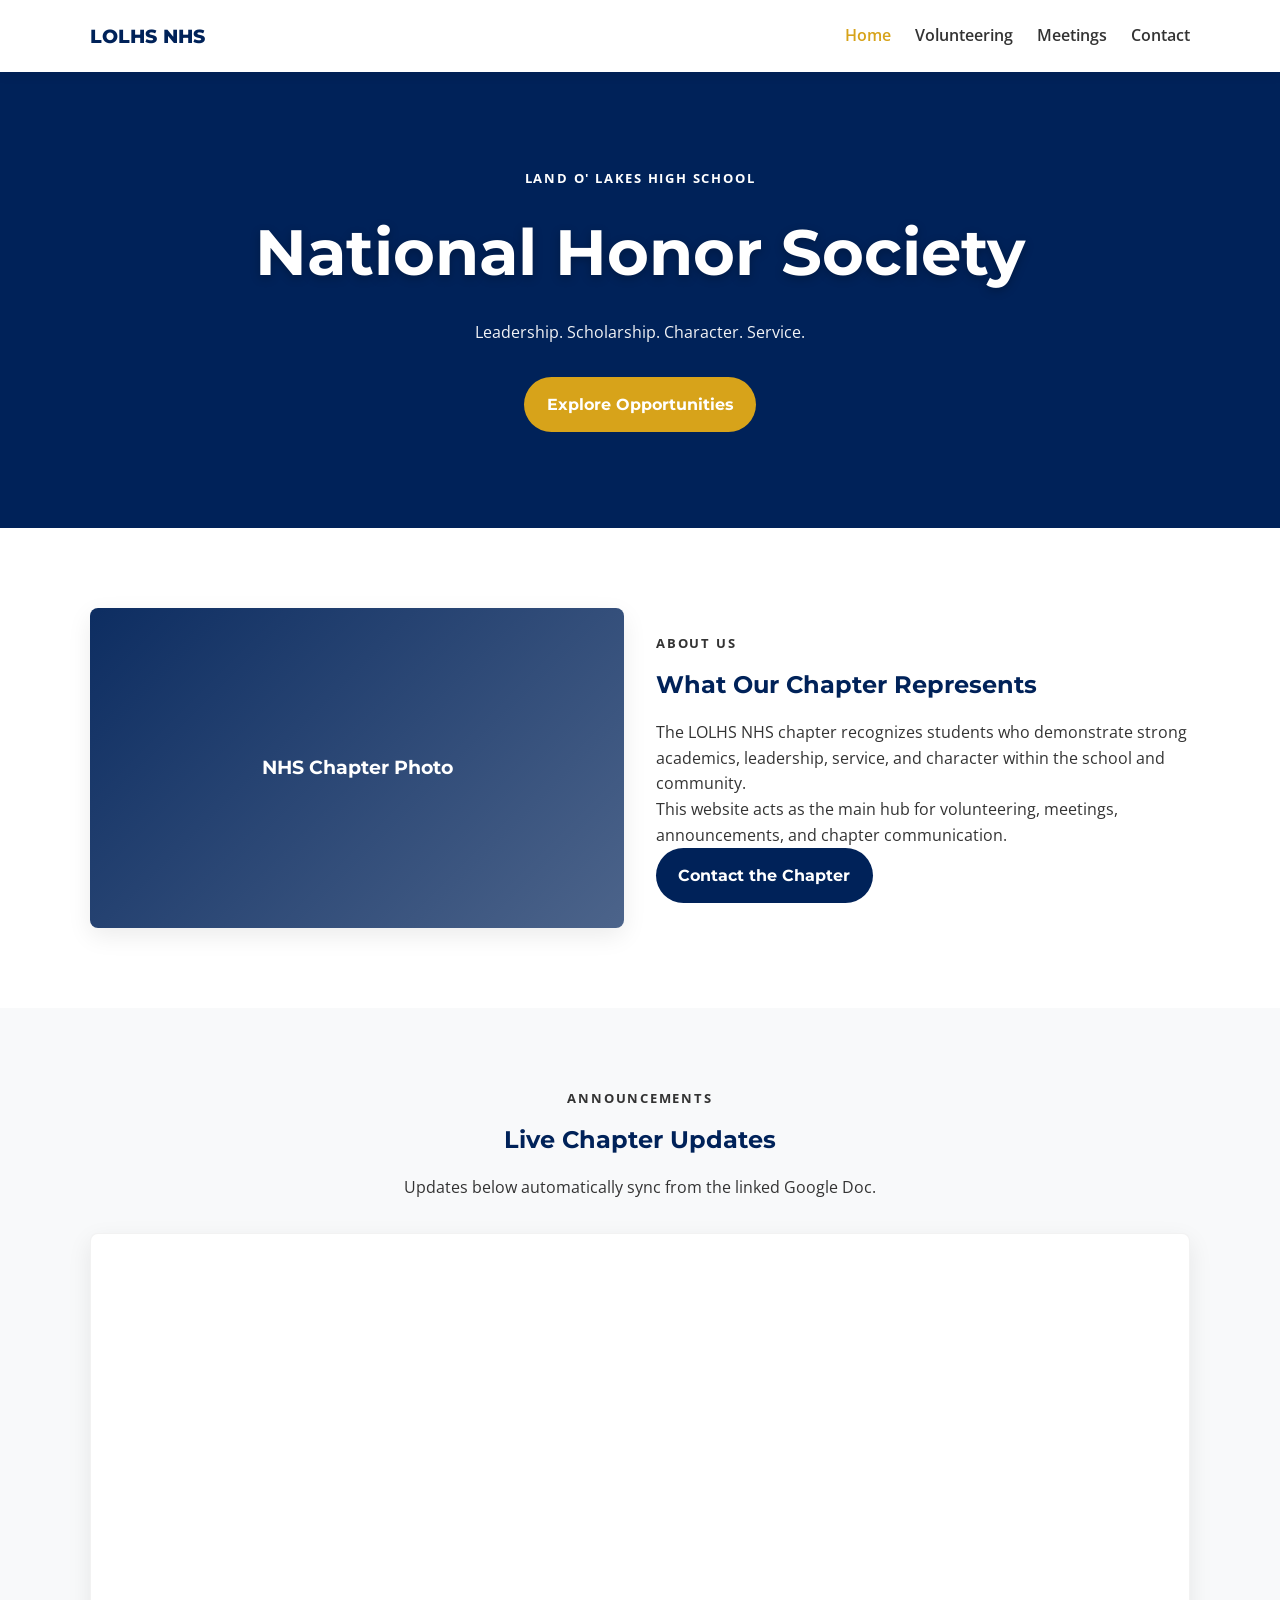
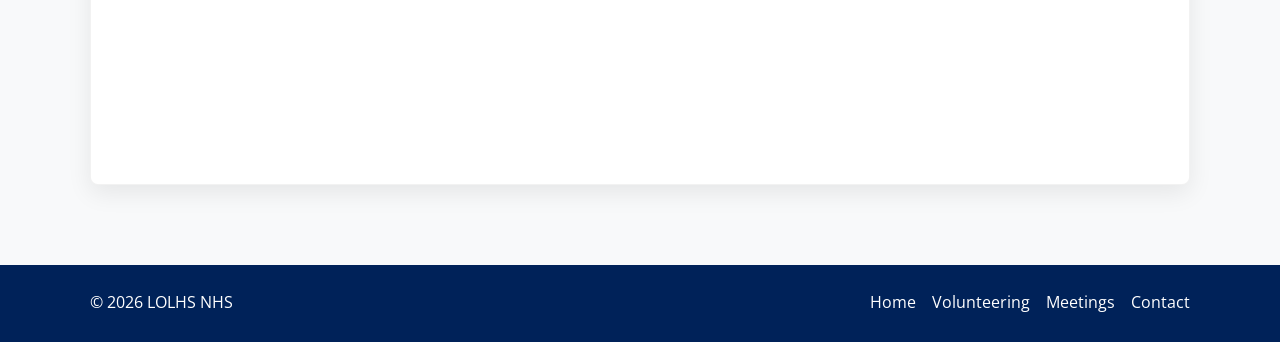
<file: index.html>
<!DOCTYPE html>
<html lang="en">
<head>
  <meta charset="UTF-8" />
  <meta name="viewport" content="width=device-width, initial-scale=1.0" />
  <title>LOLHS NHS | Home</title>
  <link rel="stylesheet" href="style.css" />
</head>
<body>

<header class="site-header">
  <div class="nav-inner container">

    <a href="index.html" class="site-title">LOLHS NHS</a>

    <input type="checkbox" id="nav-toggle" class="nav-toggle">

    <label for="nav-toggle" class="nav-toggle-label">
      <span></span>
      <span></span>
      <span></span>
    </label>

    <nav class="site-nav">
      <a href="index.html" class="active">Home</a>
      <a href="volunteering.html">Volunteering</a>
      <a href="meetings.html">Meetings</a>
      <a href="contact.html">Contact</a>
    </nav>

  </div>
</header>

<main>

  <section class="hero">
    <div class="container hero-content">

      <p class="eyebrow">Land O' Lakes High School</p>

      <h1>National Honor Society</h1>

      <p class="hero-text">
        Leadership. Scholarship. Character. Service.
      </p>

      <a href="volunteering.html" class="btn btn-accent">
        Explore Opportunities
      </a>

    </div>
  </section>

  <section class="section">
    <div class="container split">

      <div class="image-placeholder">
        <span>NHS Chapter Photo</span>
      </div>

      <div class="content-panel">

        <p class="section-label">About Us</p>

        <h2>What Our Chapter Represents</h2>

        <p>
          The LOLHS NHS chapter recognizes students who demonstrate strong academics,
          leadership, service, and character within the school and community.
        </p>

        <p>
          This website acts as the main hub for volunteering, meetings,
          announcements, and chapter communication.
        </p>

        <a href="contact.html" class="btn btn-primary">
          Contact the Chapter
        </a>

      </div>

    </div>
  </section>

  <section class="section alt">

    <div class="container">

      <div class="section-heading">

        <p class="section-label">Announcements</p>

        <h2>Live Chapter Updates</h2>

        <p>
          Updates below automatically sync from the linked Google Doc.
        </p>

      </div>

      <div class="embed-container">

        <iframe
          src="https://docs.google.com/document/d/e/2PACX-1vQksfCNlN4DtCSYX5ZpMIVQ_4Ucz5kxHmSymVKat8ieTuI7HtusIlCyWHaJHdj3GlbvHt1aGH6DDHqA/pub?embedded=true"
          title="NHS Announcements"
          loading="lazy"
          allowfullscreen>
        </iframe>

      </div>

    </div>

  </section>

</main>

<footer class="site-footer">

  <div class="container footer-inner">

    <p>© 2026 LOLHS NHS</p>

    <div class="footer-links">
      <a href="index.html">Home</a>
      <a href="volunteering.html">Volunteering</a>
      <a href="meetings.html">Meetings</a>
      <a href="contact.html">Contact</a>
    </div>

  </div>

</footer>

</body>
</html>
</file>
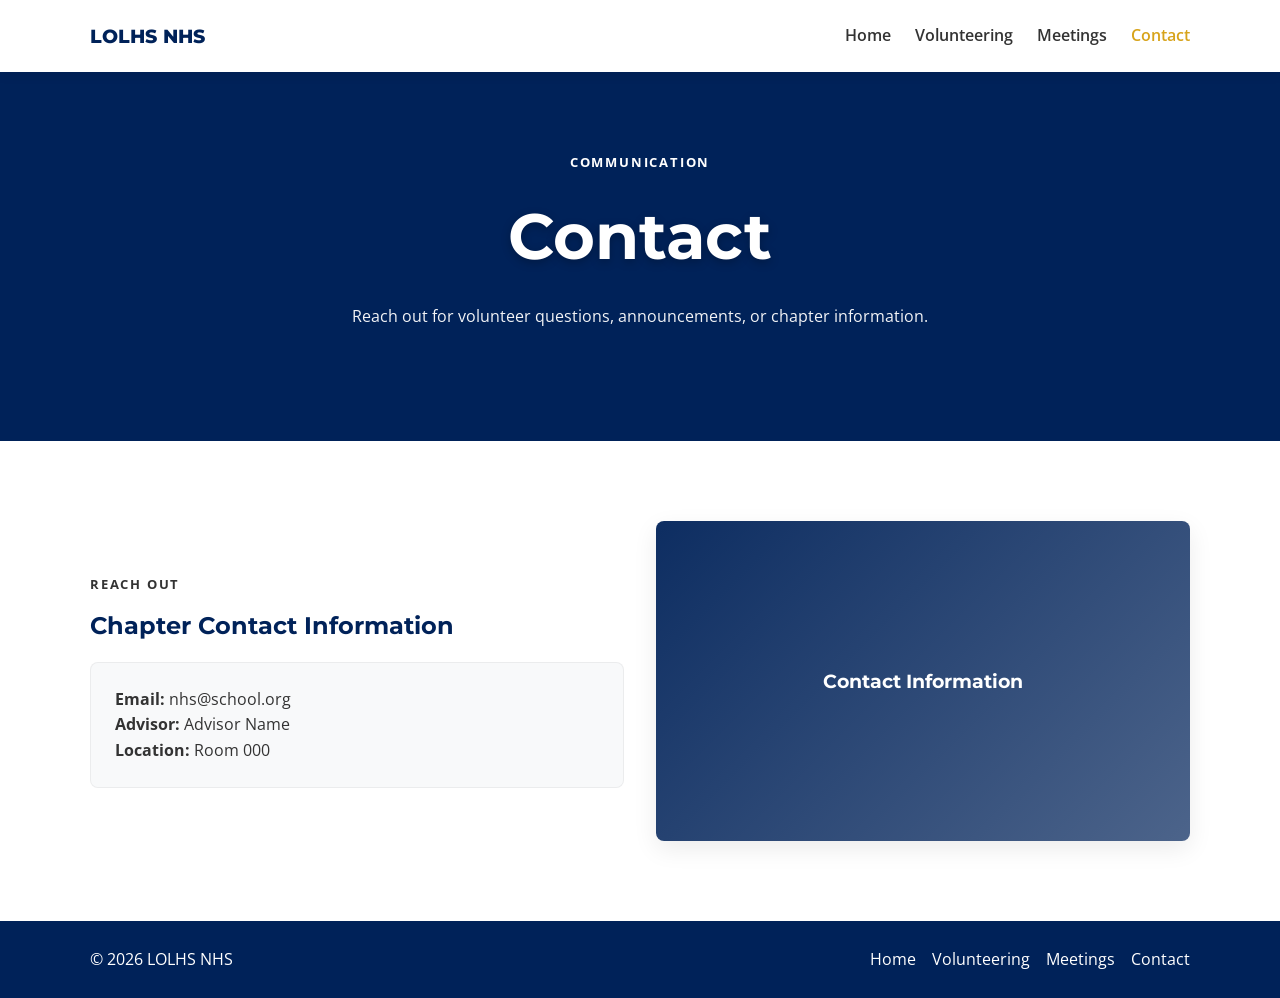
<file: contact.html>
<!DOCTYPE html>
<html lang="en">
<head>
  <meta charset="UTF-8" />
  <meta name="viewport" content="width=device-width, initial-scale=1.0" />
  <title>LOLHS NHS | Contact</title>
  <link rel="stylesheet" href="style.css" />
</head>
<body>

<header class="site-header">
  <div class="nav-inner container">

    <a href="index.html" class="site-title">LOLHS NHS</a>

    <input type="checkbox" id="nav-toggle" class="nav-toggle">

    <label for="nav-toggle" class="nav-toggle-label">
      <span></span>
      <span></span>
      <span></span>
    </label>

    <nav class="site-nav">
      <a href="index.html">Home</a>
      <a href="volunteering.html">Volunteering</a>
      <a href="meetings.html">Meetings</a>
      <a href="contact.html" class="active">Contact</a>
    </nav>

  </div>
</header>

<main>

  <section class="hero hero-sm">

    <div class="container hero-content">

      <p class="eyebrow">Communication</p>

      <h1>Contact</h1>

      <p class="hero-text">
        Reach out for volunteer questions, announcements,
        or chapter information.
      </p>

    </div>

  </section>

  <section class="section">

    <div class="container split">

      <div class="content-panel">

        <p class="section-label">Reach Out</p>

        <h2>Chapter Contact Information</h2>

        <div class="contact-box">

          <p><strong>Email:</strong> nhs@school.org</p>
          <p><strong>Advisor:</strong> Advisor Name</p>
          <p><strong>Location:</strong> Room 000</p>

        </div>

      </div>

      <div class="image-placeholder">
        <span>Contact Information</span>
      </div>

    </div>

  </section>

</main>

<footer class="site-footer">

  <div class="container footer-inner">

    <p>© 2026 LOLHS NHS</p>

    <div class="footer-links">
      <a href="index.html">Home</a>
      <a href="volunteering.html">Volunteering</a>
      <a href="meetings.html">Meetings</a>
      <a href="contact.html">Contact</a>
    </div>

  </div>

</footer>

</body>
</html>
</file>
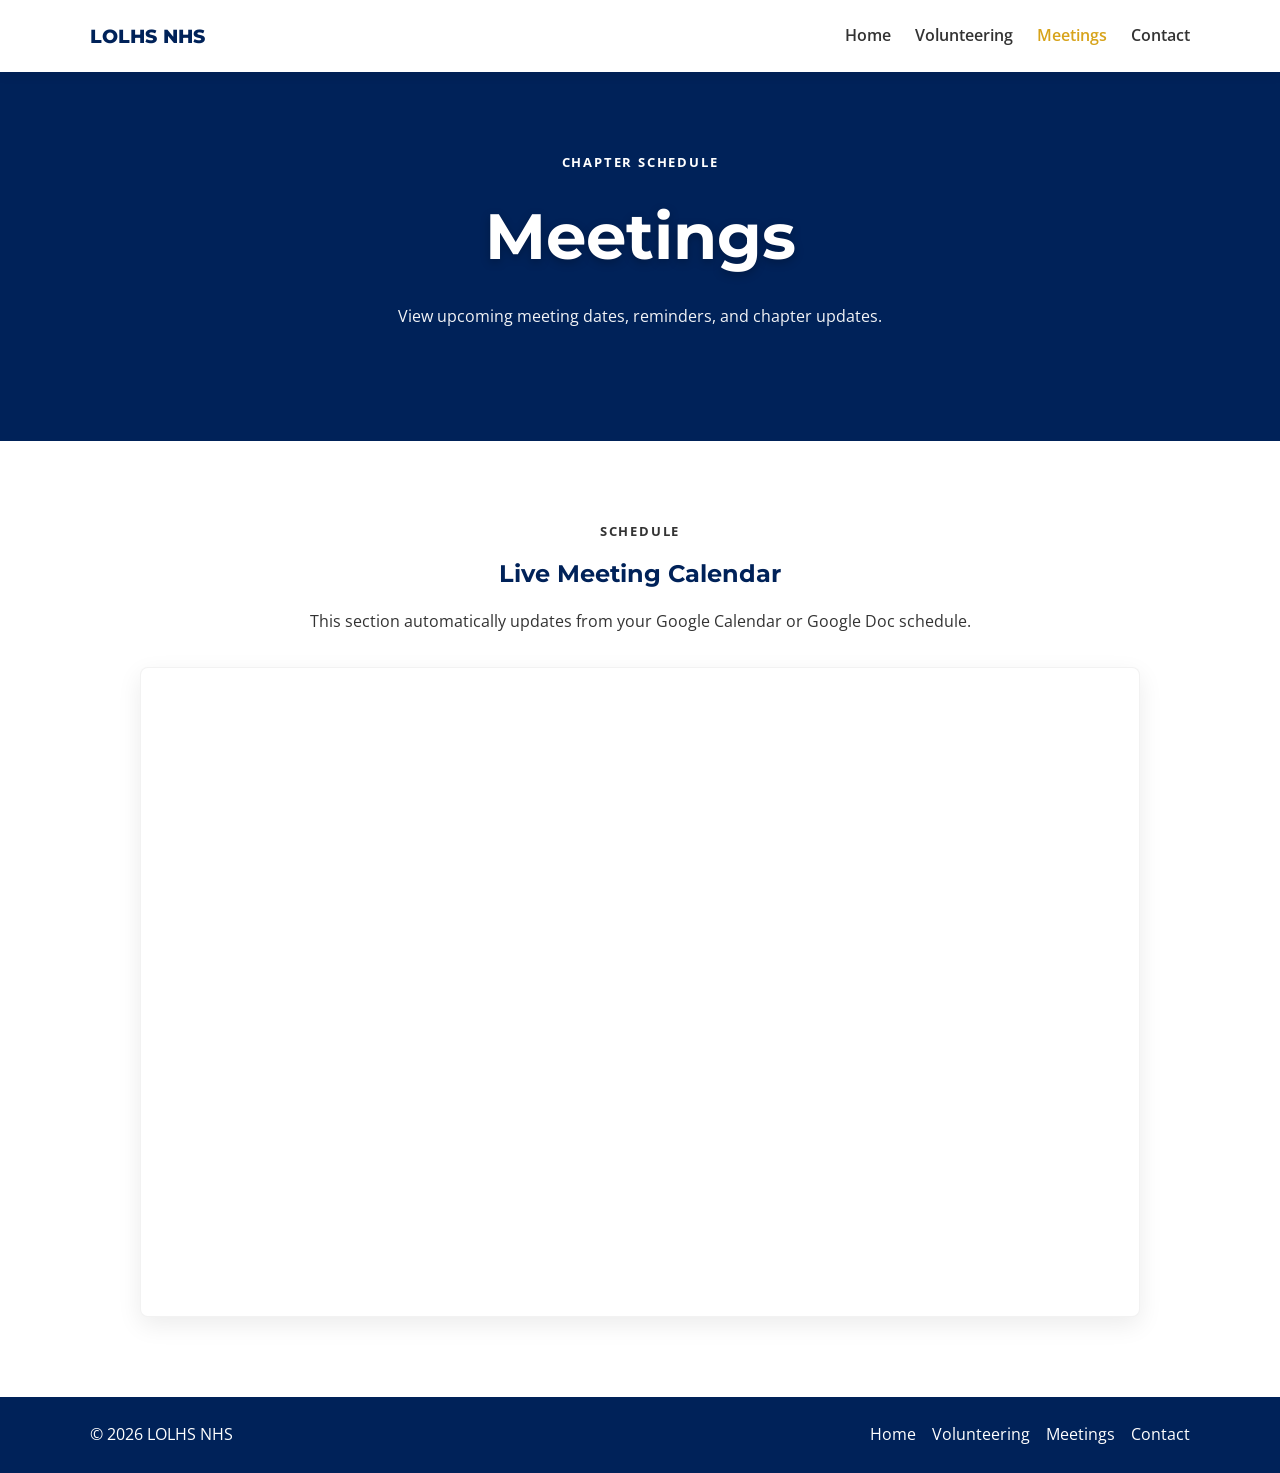
<file: meetings.html>
<!DOCTYPE html>
<html lang="en">
<head>
  <meta charset="UTF-8" />
  <meta name="viewport" content="width=device-width, initial-scale=1.0" />
  <title>LOLHS NHS | Meetings</title>
  <link rel="stylesheet" href="style.css" />
</head>
<body>

<header class="site-header">
  <div class="nav-inner container">

    <a href="index.html" class="site-title">LOLHS NHS</a>

    <input type="checkbox" id="nav-toggle" class="nav-toggle">

    <label for="nav-toggle" class="nav-toggle-label">
      <span></span>
      <span></span>
      <span></span>
    </label>

    <nav class="site-nav">
      <a href="index.html">Home</a>
      <a href="volunteering.html">Volunteering</a>
      <a href="meetings.html" class="active">Meetings</a>
      <a href="contact.html">Contact</a>
    </nav>

  </div>
</header>

<main>

  <section class="hero hero-sm">

    <div class="container hero-content">

      <p class="eyebrow">Chapter Schedule</p>

      <h1>Meetings</h1>

      <p class="hero-text">
        View upcoming meeting dates, reminders, and chapter updates.
      </p>

    </div>

  </section>

  <section class="section">

    <div class="container">

      <div class="section-heading">

        <p class="section-label">Schedule</p>

        <h2>Live Meeting Calendar</h2>

        <p>
          This section automatically updates from your Google Calendar
          or Google Doc schedule.
        </p>

      </div>

      <div class="embed-wrapper">

        <div class="embed-container meetings-embed">

          <iframe
            src="https://docs.google.com/document/d/e/2PACX-1vQhLmqjhXRL8nKf0Nhzn9bItkbpFskNp3pMwf00jBn7aVeJ_MO2Yng4r7571rV5n3BKNy-EdSqgMDMy/pub?embedded=true"
            title="Meeting Schedule"
            loading="lazy"
            allowfullscreen>
          </iframe>

        </div>

      </div>

    </div>

  </section>

</main>

<footer class="site-footer">

  <div class="container footer-inner">

    <p>© 2026 LOLHS NHS</p>

    <div class="footer-links">
      <a href="index.html">Home</a>
      <a href="volunteering.html">Volunteering</a>
      <a href="meetings.html">Meetings</a>
      <a href="contact.html">Contact</a>
    </div>

  </div>

</footer>

</body>
</html>
</file>
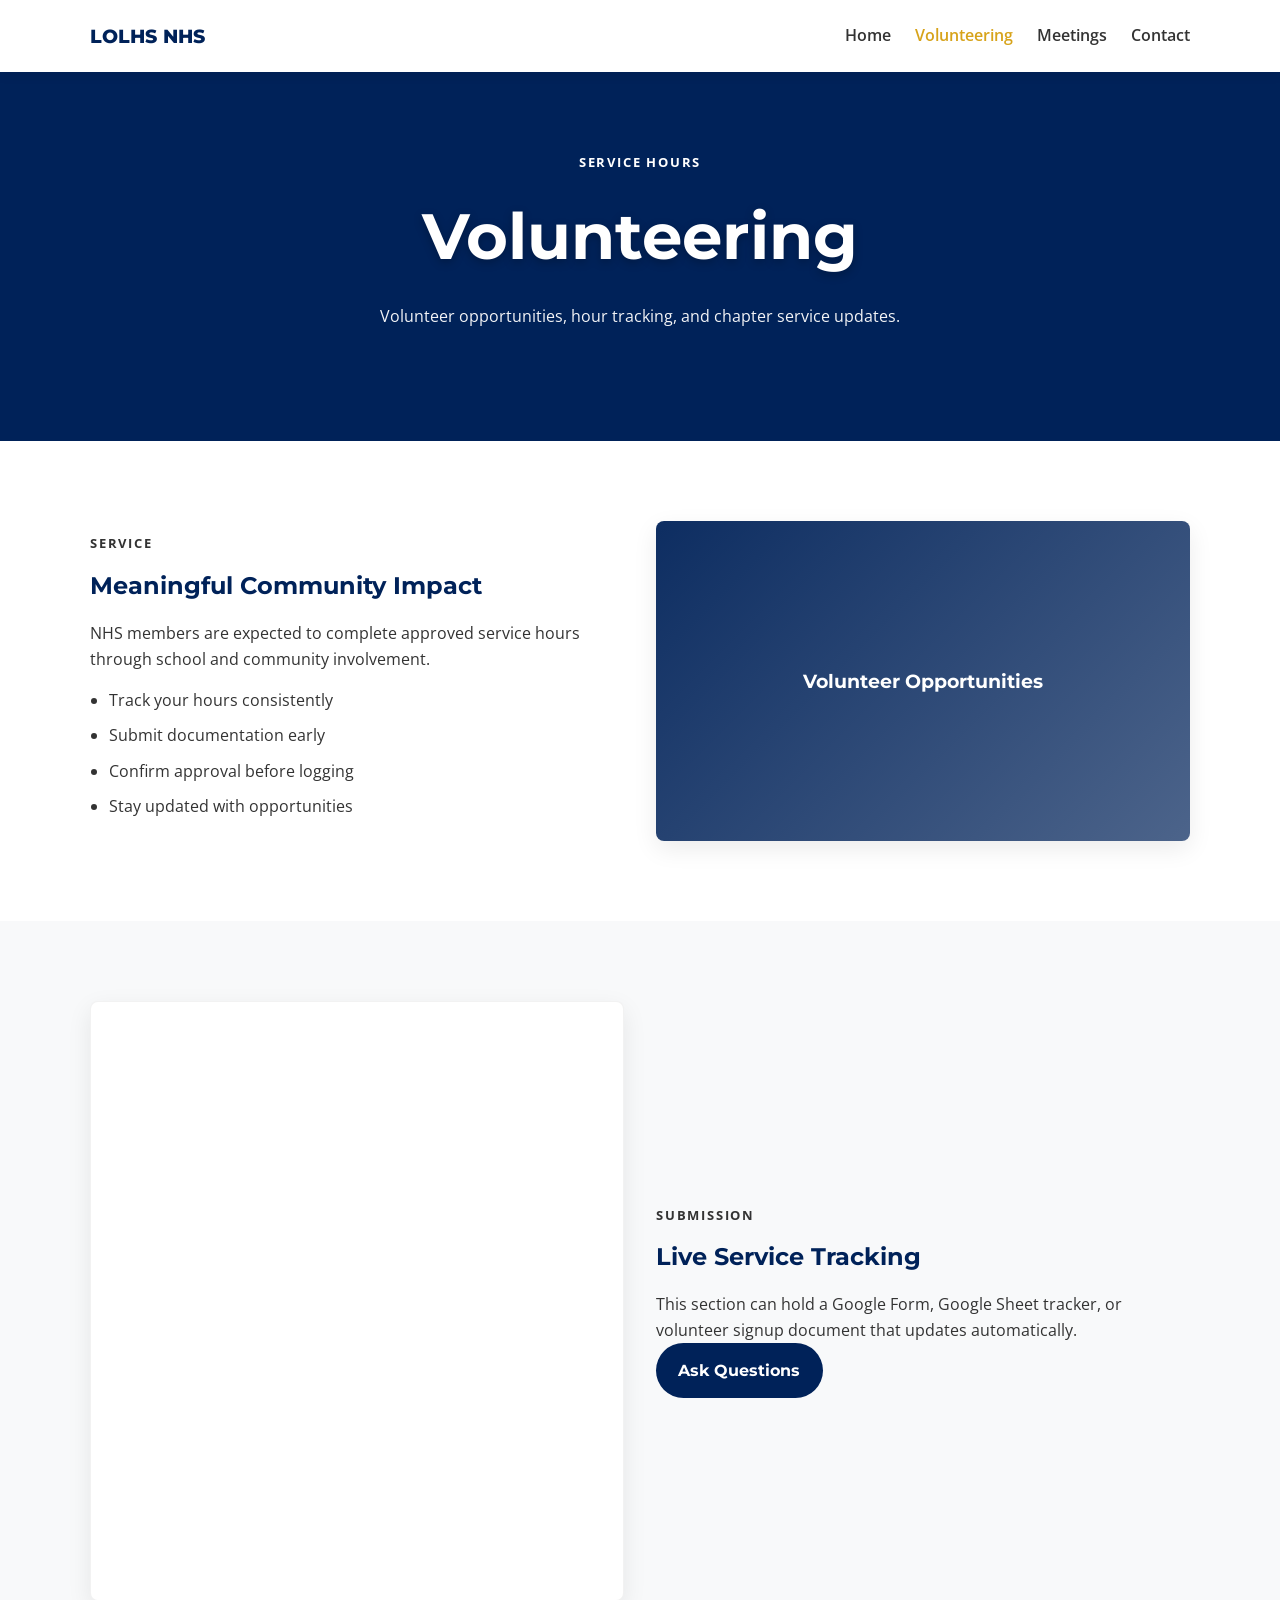
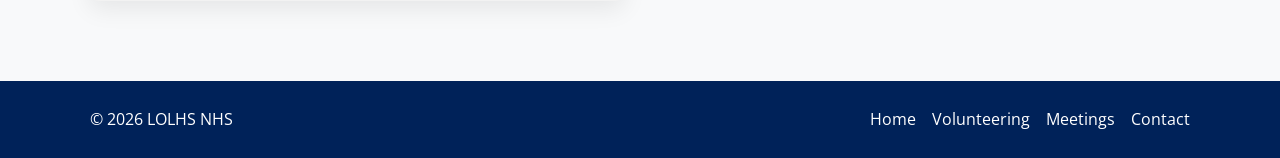
<file: volunteering.html>
<!DOCTYPE html>
<html lang="en">
<head>
  <meta charset="UTF-8" />
  <meta name="viewport" content="width=device-width, initial-scale=1.0" />
  <title>LOLHS NHS | Volunteering</title>
  <link rel="stylesheet" href="style.css" />
</head>
<body>

<header class="site-header">
  <div class="nav-inner container">

    <a href="index.html" class="site-title">LOLHS NHS</a>

    <input type="checkbox" id="nav-toggle" class="nav-toggle">

    <label for="nav-toggle" class="nav-toggle-label">
      <span></span>
      <span></span>
      <span></span>
    </label>

    <nav class="site-nav">
      <a href="index.html">Home</a>
      <a href="volunteering.html" class="active">Volunteering</a>
      <a href="meetings.html">Meetings</a>
      <a href="contact.html">Contact</a>
    </nav>

  </div>
</header>

<main>

  <section class="hero hero-sm">

    <div class="container hero-content">

      <p class="eyebrow">Service Hours</p>

      <h1>Volunteering</h1>

      <p class="hero-text">
        Volunteer opportunities, hour tracking, and chapter service updates.
      </p>

    </div>

  </section>

  <section class="section">

    <div class="container split">

      <div class="content-panel">

        <p class="section-label">Service</p>

        <h2>Meaningful Community Impact</h2>

        <p>
          NHS members are expected to complete approved service hours
          through school and community involvement.
        </p>

        <ul class="feature-list">
          <li>Track your hours consistently</li>
          <li>Submit documentation early</li>
          <li>Confirm approval before logging</li>
          <li>Stay updated with opportunities</li>
        </ul>

      </div>

      <div class="image-placeholder">
        <span>Volunteer Opportunities</span>
      </div>

    </div>

  </section>

  <section class="section alt">

    <div class="container split reverse">

      <div class="content-panel">

        <p class="section-label">Submission</p>

        <h2>Live Service Tracking</h2>

        <p>
          This section can hold a Google Form, Google Sheet tracker,
          or volunteer signup document that updates automatically.
        </p>

        <a href="contact.html" class="btn btn-primary">
          Ask Questions
        </a>

      </div>

      <div class="embed-container volunteer-embed">

        <iframe
          src="https://docs.google.com/document/d/e/2PACX-1vTn054b-zMfEoSkCAjZw1-6288XvDQ0YNlEXkbABuCqAzLDnZrquwqXJQ1e4jdupQh1R67lDgKgTCDj/pub?embedded=true"
          title="Volunteer Tracker"
          loading="lazy"
          allowfullscreen>
        </iframe>

      </div>

    </div>

  </section>

</main>

<footer class="site-footer">

  <div class="container footer-inner">

    <p>© 2026 LOLHS NHS</p>

    <div class="footer-links">
      <a href="index.html">Home</a>
      <a href="volunteering.html">Volunteering</a>
      <a href="meetings.html">Meetings</a>
      <a href="contact.html">Contact</a>
    </div>

  </div>

</footer>

</body>
</html>
</file>
<file: style.css>
@import url('https://fonts.googleapis.com/css2?family=Montserrat:wght@500;700;800&family=Open+Sans:wght@400;600;700&display=swap');

:root{

    --primary:#002259;
    --accent:#D7A31A;

    --bg:#FFFFFF;
    --bg-alt:#F8F9FA;

    --text:#333333;
    --white:#FFFFFF;

    --radius:8px;

    --shadow:0 8px 24px rgba(0,0,0,.08);
    --shadow-hover:0 14px 34px rgba(0,0,0,.12);

    --container:1100px;

    --transition:220ms ease;

    --heading-font:'Montserrat',sans-serif;
    --body-font:'Open Sans',sans-serif;

}

*{
    margin:0;
    padding:0;
    box-sizing:border-box;
}

html{
    scroll-behavior:smooth;
}

body{
    font-family:var(--body-font);
    color:var(--text);
    background:var(--bg);
    line-height:1.6;
}

a{
    text-decoration:none;
    color:inherit;
}

.container{
    width:min(var(--container), calc(100% - 2rem));
    margin:auto;
}

/* NAVIGATION */

.site-header{
    position:sticky;
    top:0;
    z-index:1000;
    background:var(--white);
    box-shadow:0 2px 12px rgba(0,0,0,.08);
}

.nav-inner{
    min-height:72px;
    display:flex;
    align-items:center;
    justify-content:space-between;
}

.site-title{
    font-family:var(--heading-font);
    font-weight:800;
    font-size:1.2rem;
    color:var(--primary);
}

.site-nav{
    display:flex;
    gap:1.5rem;
}

.site-nav a{
    font-weight:600;
    transition:var(--transition);
}

.site-nav a:hover,
.site-nav a.active{
    color:var(--accent);
}

.nav-toggle{
    display:none;
}

.nav-toggle-label{
    display:none;
    flex-direction:column;
    gap:5px;
    cursor:pointer;
}

.nav-toggle-label span{
    width:24px;
    height:2px;
    background:var(--primary);
}

/* HERO */

.hero{
    background:var(--primary);
    color:var(--white);
    text-align:center;
    padding:6rem 0;
}

.hero-sm{
    padding:5rem 0;
}

.hero h1{
    font-family:var(--heading-font);
    font-size:clamp(2.5rem,5vw,4.5rem);
    margin-bottom:1rem;
    text-shadow:0 3px 10px rgba(0,0,0,.25);
}

.hero-text{
    max-width:700px;
    margin:auto;
    margin-bottom:2rem;
    opacity:.95;
}

.eyebrow,
.section-label{
    text-transform:uppercase;
    letter-spacing:.14em;
    font-size:.8rem;
    font-weight:700;
    margin-bottom:.8rem;
}

/* BUTTONS */

.btn{
    display:inline-flex;
    align-items:center;
    justify-content:center;

    padding:.9rem 1.4rem;

    border:none;
    border-radius:999px;

    font-family:var(--heading-font);
    font-weight:700;

    transition:var(--transition);
}

.btn:hover{
    transform:scale(1.04);
}

.btn-primary{
    background:var(--primary);
    color:var(--white);
}

.btn-accent{
    background:var(--accent);
    color:var(--white);
}

/* SECTIONS */

.section{
    padding:5rem 0;
}

.section.alt{
    background:var(--bg-alt);
}

.section-heading{
    text-align:center;
    margin-bottom:2rem;
}

.section-heading h2,
.content-panel h2{
    font-family:var(--heading-font);
    color:var(--primary);
    margin-bottom:1rem;
}

/* SPLIT LAYOUT */

.split{
    display:grid;
    grid-template-columns:1fr 1fr;
    gap:2rem;
    align-items:center;
}

.split.reverse > :first-child{
    order:2;
}

.split.reverse > :last-child{
    order:1;
}

/* IMAGE PLACEHOLDERS */

.image-placeholder{
    min-height:320px;

    border-radius:var(--radius);

    background:
    linear-gradient(
        135deg,
        rgba(0,34,89,.95),
        rgba(0,34,89,.7)
    );

    color:var(--white);

    display:flex;
    align-items:center;
    justify-content:center;

    text-align:center;

    padding:2rem;

    box-shadow:var(--shadow);
}

.image-placeholder span{
    font-family:var(--heading-font);
    font-size:1.2rem;
    font-weight:700;
}

/* EMBEDS */

.embed-wrapper{
    max-width:1000px;
    margin:auto;
}

.embed-container{
    width:100%;
    max-width:100%;

    min-height:550px;

    border-radius:var(--radius);

    overflow:hidden;

    box-shadow:var(--shadow);

    border:1px solid rgba(0,0,0,.05);

    background:var(--white);
}

.embed-container iframe{
    width:100%;
    height:100%;
    min-height:550px;
    border:none;
    display:block;
}

.meetings-embed{
    min-height:650px;
}

.volunteer-embed{
    min-height:600px;
}

/* LISTS */

.feature-list{
    padding-left:1.2rem;
    margin-top:1rem;
}

.feature-list li{
    margin-bottom:.6rem;
}

/* CONTACT */

.contact-box{
    margin-top:1rem;
    padding:1.5rem;

    background:var(--bg-alt);

    border-radius:var(--radius);

    border:1px solid rgba(0,0,0,.05);
}

/* FOOTER */

.site-footer{
    background:var(--primary);
    color:var(--white);
    padding:1.6rem 0;
}

.footer-inner{
    display:flex;
    align-items:center;
    justify-content:space-between;
    gap:1rem;
}

.footer-links{
    display:flex;
    gap:1rem;
}

.footer-links a:hover{
    color:var(--accent);
}

/* MOBILE */

@media(max-width:768px){

    .split{
        grid-template-columns:1fr;
    }

    .split.reverse > :first-child,
    .split.reverse > :last-child{
        order:initial;
    }

    .site-nav{
        position:absolute;
        top:72px;
        left:0;
        right:0;

        background:var(--white);

        flex-direction:column;

        max-height:0;
        overflow:hidden;

        transition:var(--transition);

        box-shadow:0 10px 20px rgba(0,0,0,.08);
    }

    .site-nav a{
        padding:1rem;
        border-top:1px solid rgba(0,0,0,.05);
    }

    .nav-toggle-label{
        display:flex;
    }

    .nav-toggle:checked ~ .site-nav{
        max-height:400px;
    }

    .footer-inner{
        flex-direction:column;
        text-align:center;
    }

    .embed-container,
    .meetings-embed,
    .volunteer-embed{
        min-height:500px;
    }

}

@media(max-width:480px){

    .hero{
        padding:4.5rem 0;
    }

    .section{
        padding:4rem 0;
    }

    .btn{
        width:100%;
    }

}
</file>
